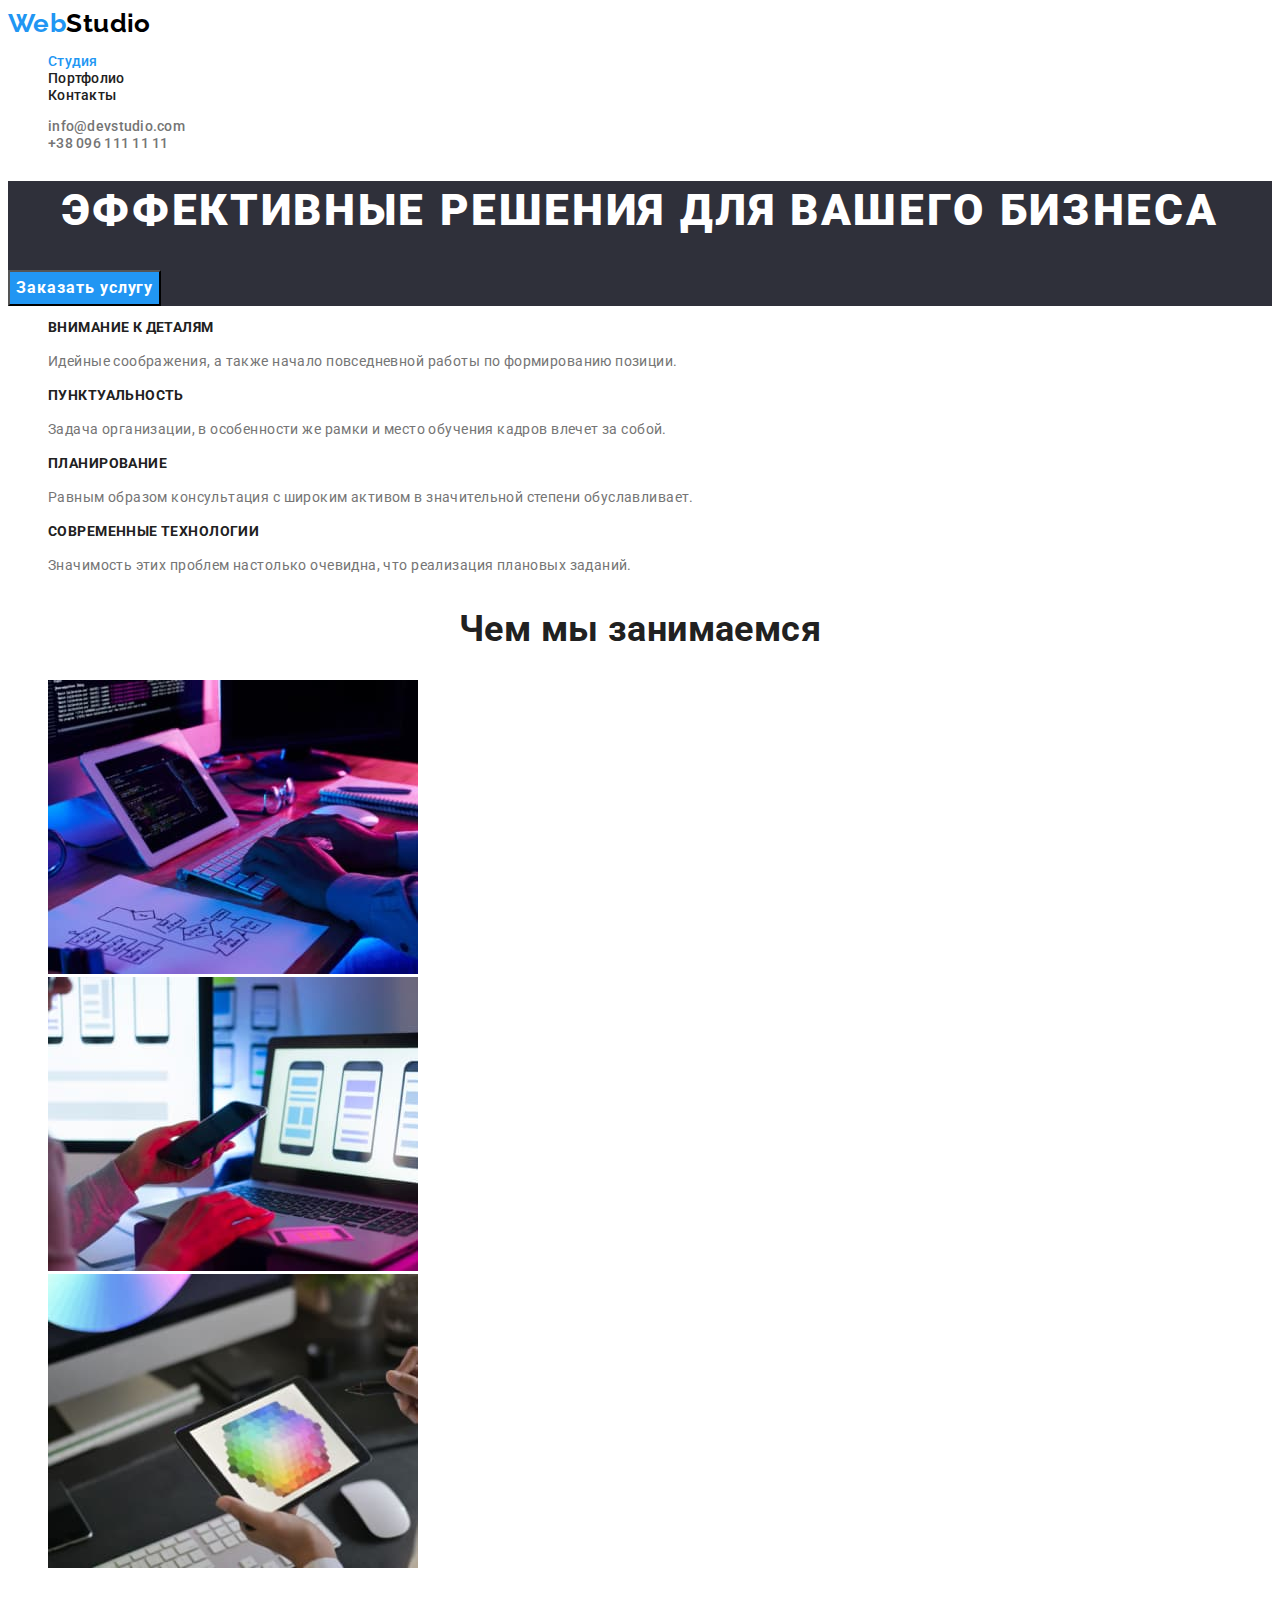
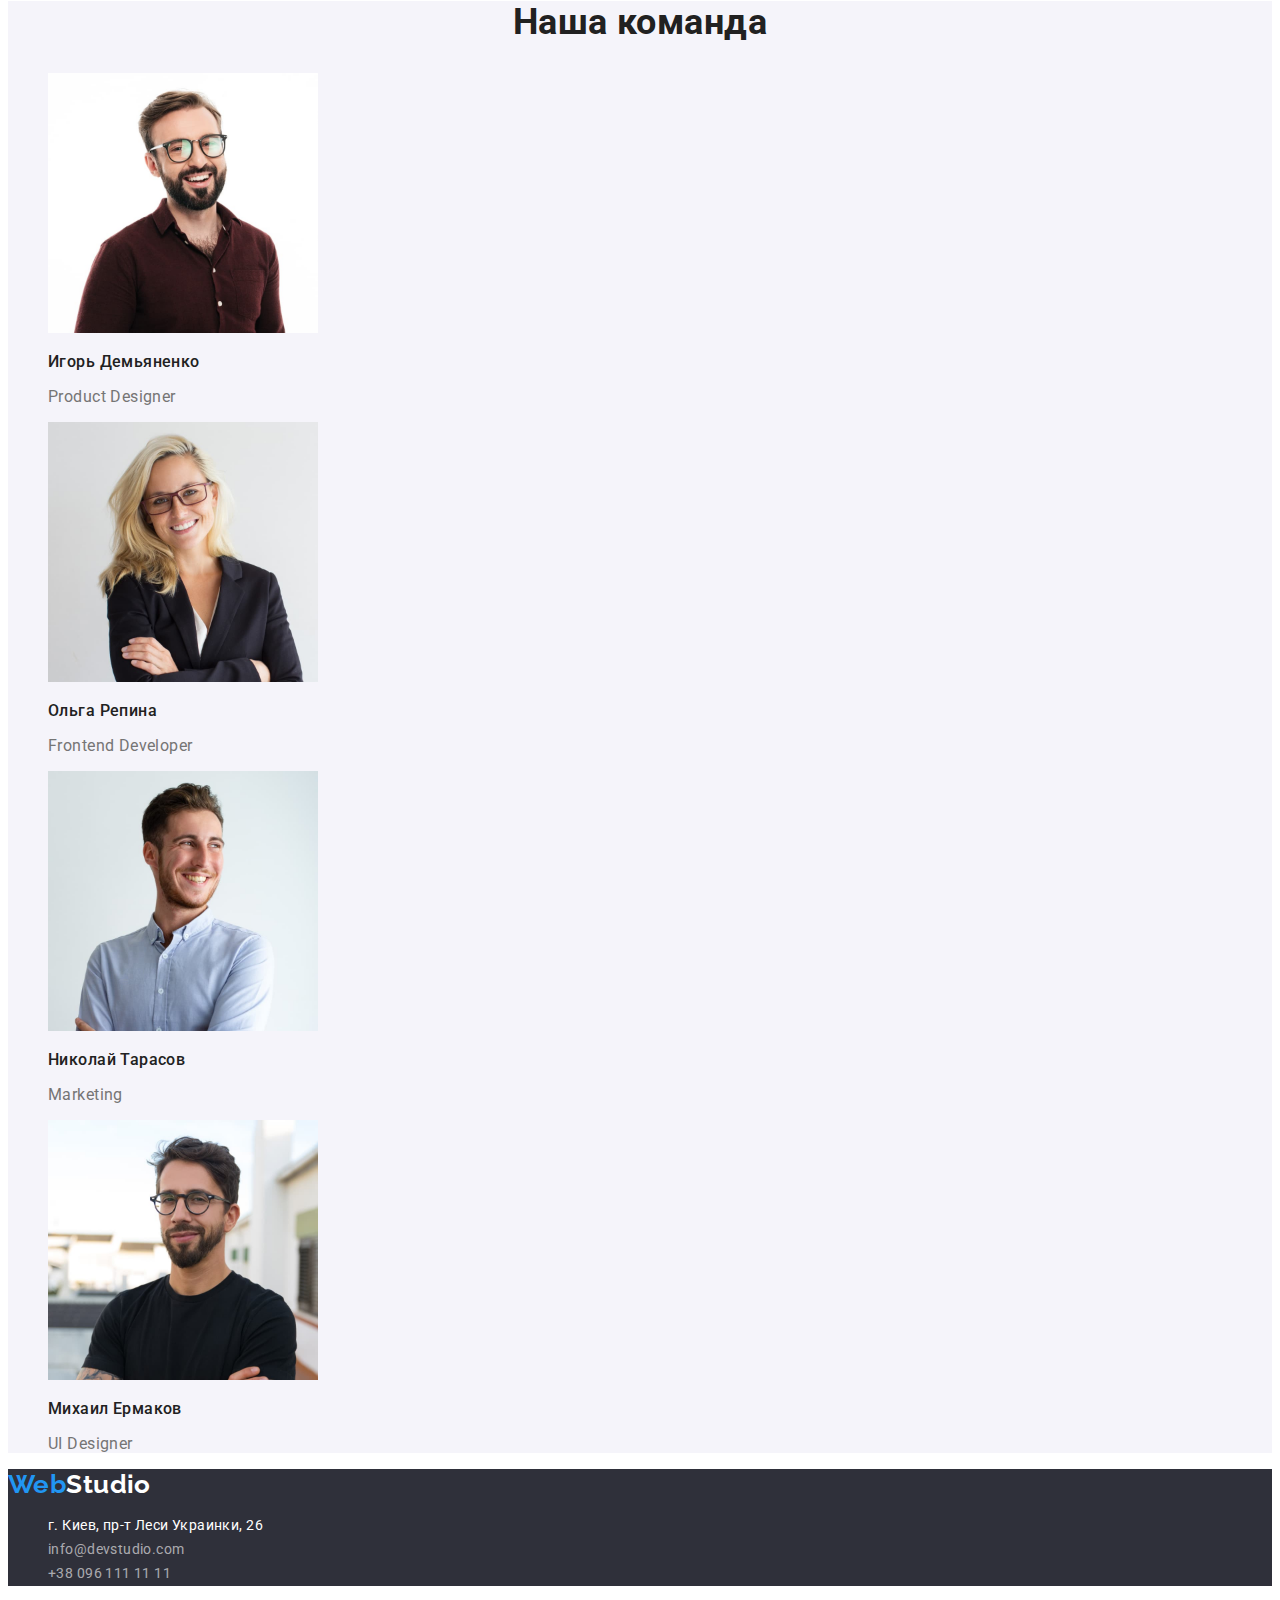
<file: index.html>
<!DOCTYPE html>
<html lang="ru">
  <head>
    <meta charset="utf-8" />
    <meta http-equiv="x-ua-compatible" content="ie=edge" />
    <meta name="viewport" content="width=device-width, initial-scale=1.0" />
    <link rel="preconnect" href="https://fonts.gstatic.com" crossorigin />
    <link
      href="https://fonts.googleapis.com/css2?family=Raleway:wght@700&family=Roboto:wght@400;500;700;900&family=Tangerine:wght@700&display=swap"
      rel="stylesheet"
    />
    <link rel="stylesheet" href="./css/style.css" />
    <title>домашнее задание №1</title>
  </head>
  <body>
    <!-- Шапка сайта -->

    <header class="page-header">
      <nav>
        <a lang="en" href="./index.html" class="logo-first"
          >Web<span class="logo-second">Studio</span></a
        >
        <ul class="site-nav">
          <li><a href="./index.html" class="link current">Студия</a></li>
          <li><a href="./portfolio.html" class="link">Портфолио</a></li>
          <li><a href="./index.html" class="link">Контакты</a></li>
        </ul>
      </nav>
      <ul class="site-link">
        <li><a lang="en" href="mailto:info@devstudio.com" class="link">info@devstudio.com</a></li>
        <li><a href="tel:+380961111111" class="link">+38 096 111 11 11</a></li>
      </ul>
    </header>

    <!-- Заказать услугу -->

    <main>
      <section class="oder">
        <h1 class="oder-title">Эффективные решения для вашего бизнеса</h1>
        <button class="oder-button" type="button">Заказать услугу</button>
      </section>

      <!-- Преимущества в работе -->

      <section class="benefit">
        <h2 class="visually-hidden">Премущества в работе</h2>
        <ul>
          <li>
            <h3 class="benefit-title">Внимание к деталям</h3>
            <p class="benefit-text">
              Идейные соображения, а также начало повседневной работы по формированию позиции.
            </p>
          </li>
          <li>
            <h3 class="benefit-title">Пунктуальность</h3>
            <p class="benefit-text">
              Задача организации, в особенности же рамки и место обучения кадров влечет за собой.
            </p>
          </li>
          <li>
            <h3 class="benefit-title">Планирование</h3>
            <p class="benefit-text">
              Равным образом консультация с широким активом в значительной степени обуславливает.
            </p>
          </li>
          <li>
            <h3 class="benefit-title">Современные технологии</h3>
            <p class="benefit-text">
              Значимость этих проблем настолько очевидна, что реализация плановых заданий.
            </p>
          </li>
        </ul>
      </section>

      <!-- Деятельность -->

      <section class="activity">
        <h2 class="activity-title">Чем мы занимаемся</h2>
        <ul>
          <li>
            <img src="./images/javaformobile.jpg" alt="Разработка ПО" width="370" height="294" />
          </li>
          <li>
            <img src="./images/icondesign.jpg" alt="Дизайн иконок" width="370" height="294" />
          </li>
          <li>
            <img src="./images/colordesign.jpg" alt="Цветовая гамма" width="370" height="294" />
          </li>
        </ul>
      </section>

      <!-- Команда -->

      <section class="team">
        <h2 class="team-title">Наша команда</h2>
        <ul>
          <li>
            <img
              src="./images/productdesigner.jpg"
              alt="Дизайнер продукту"
              width="270"
              height="260"
            />
            <h3 class="team-subtitle">Игорь Демьяненко</h3>
            <p lang="en" class="team-text">Product Designer</p>
          </li>
          <li>
            <img src="./images/frontenddeveloper.jpg" alt="Розробник" width="270" height="260" />
            <h3 class="team-subtitle">Ольга Репина</h3>
            <p lang="en" class="team-text">Frontend Developer</p>
          </li>

          <li>
            <img src="./images/marketing.jpg" alt="Маркетолог" width="270" height="260" />
            <h3 class="team-subtitle">Николай Тарасов</h3>
            <p lang="en" class="team-text">Marketing</p>
          </li>

          <li>
            <img src="./images/uidesigner.jpg" alt="Дизайнер интерфейса" width="270" height="260" />
            <h3 class="team-subtitle">Михаил Ермаков</h3>
            <p lang="en" class="team-text">UI Designer</p>
          </li>
        </ul>
      </section>
    </main>

    <!-- Контакты и адрес -->

    <footer class="footer">
      <a lang="en" href="./index.html" class="logo-first"
        >Web<span class="logo-third">Studio</span></a
      >
      <address class="contact">
        <ul>
          <li>
            <a
              href="https://goo.gl/maps/Czf4B29jXcuFBirJA"
              target="_blank"
              rel="noreferrer nofollow noopener"
              class="location-link"
              >г. Киев, пр-т Леси Украинки, 26</a
            >
          </li>
          <li>
            <a lang="en" href="mailto:info@devstudio.com" class="contact-link"
              >info@devstudio.com</a
            >
          </li>
          <li><a href="tel:+380961111111" class="contact-link">+38 096 111 11 11</a></li>
        </ul>
      </address>
    </footer>
  </body>
</html>
</file>
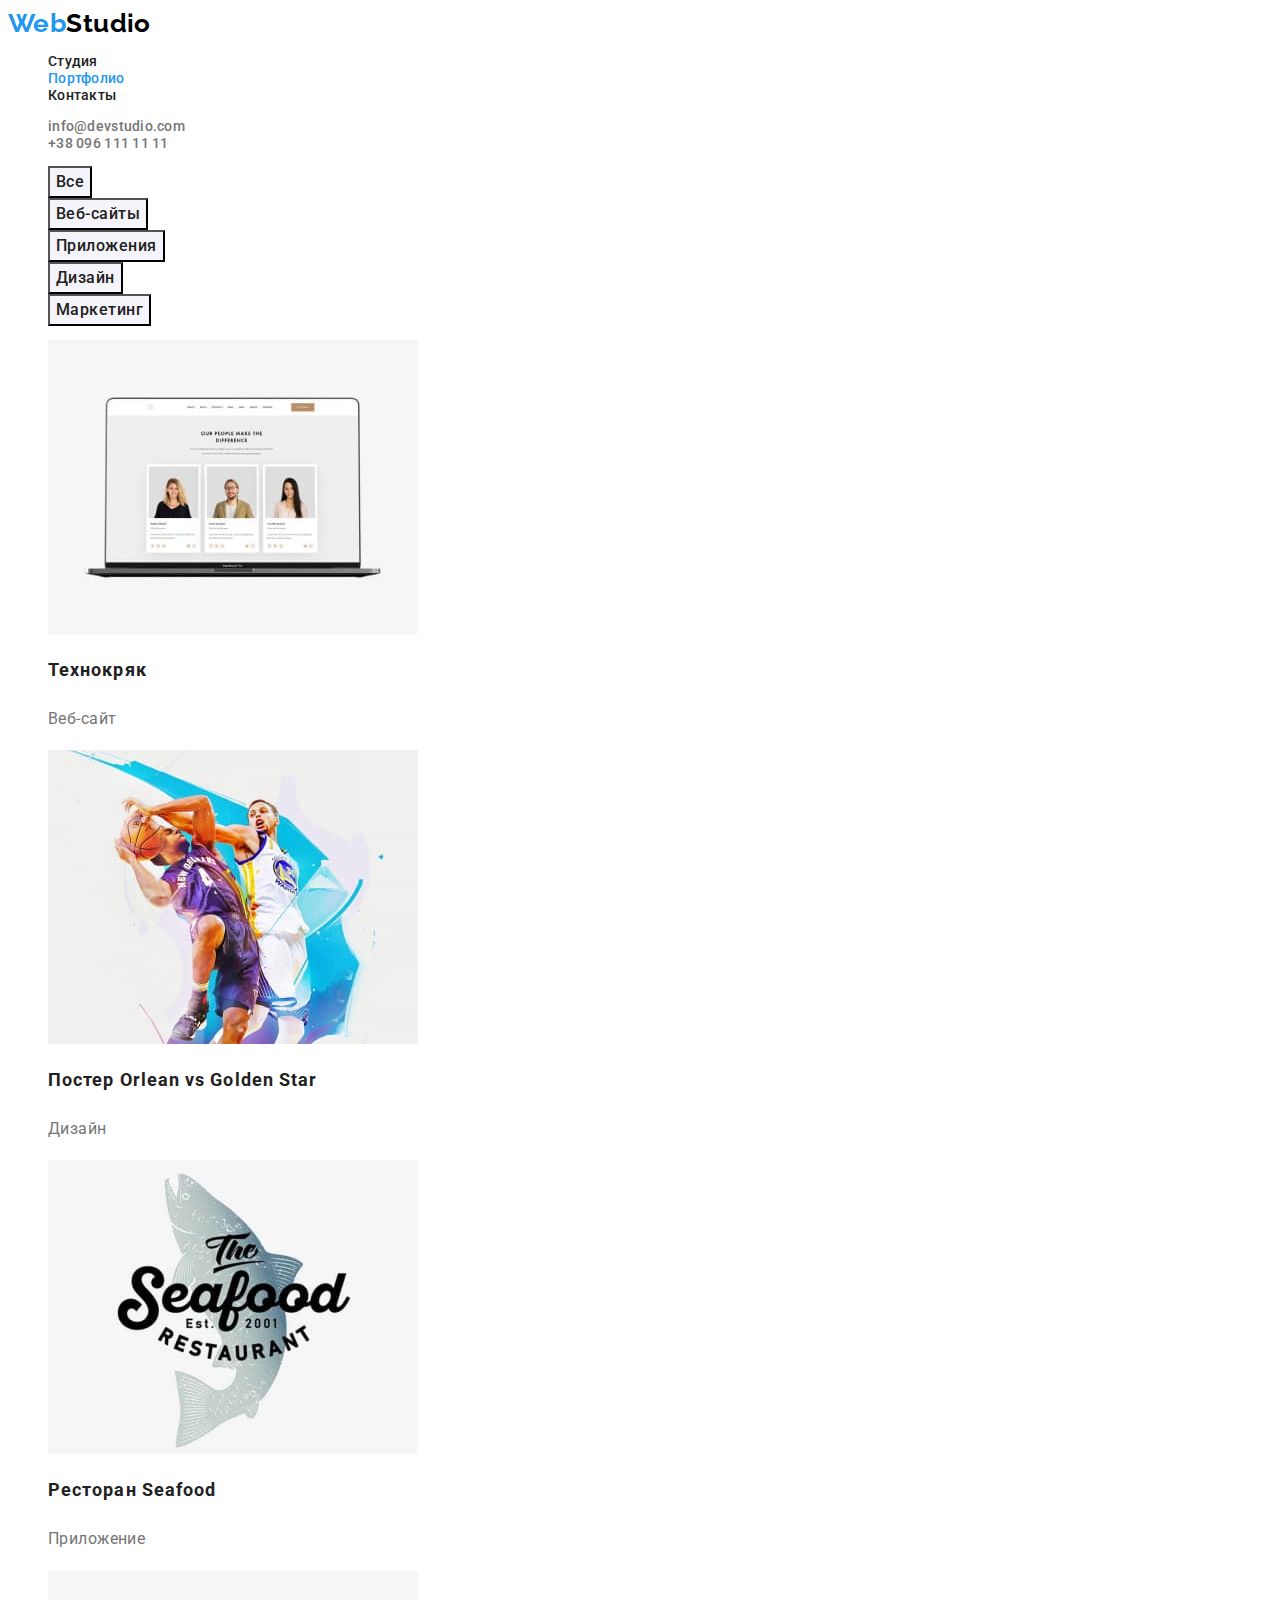
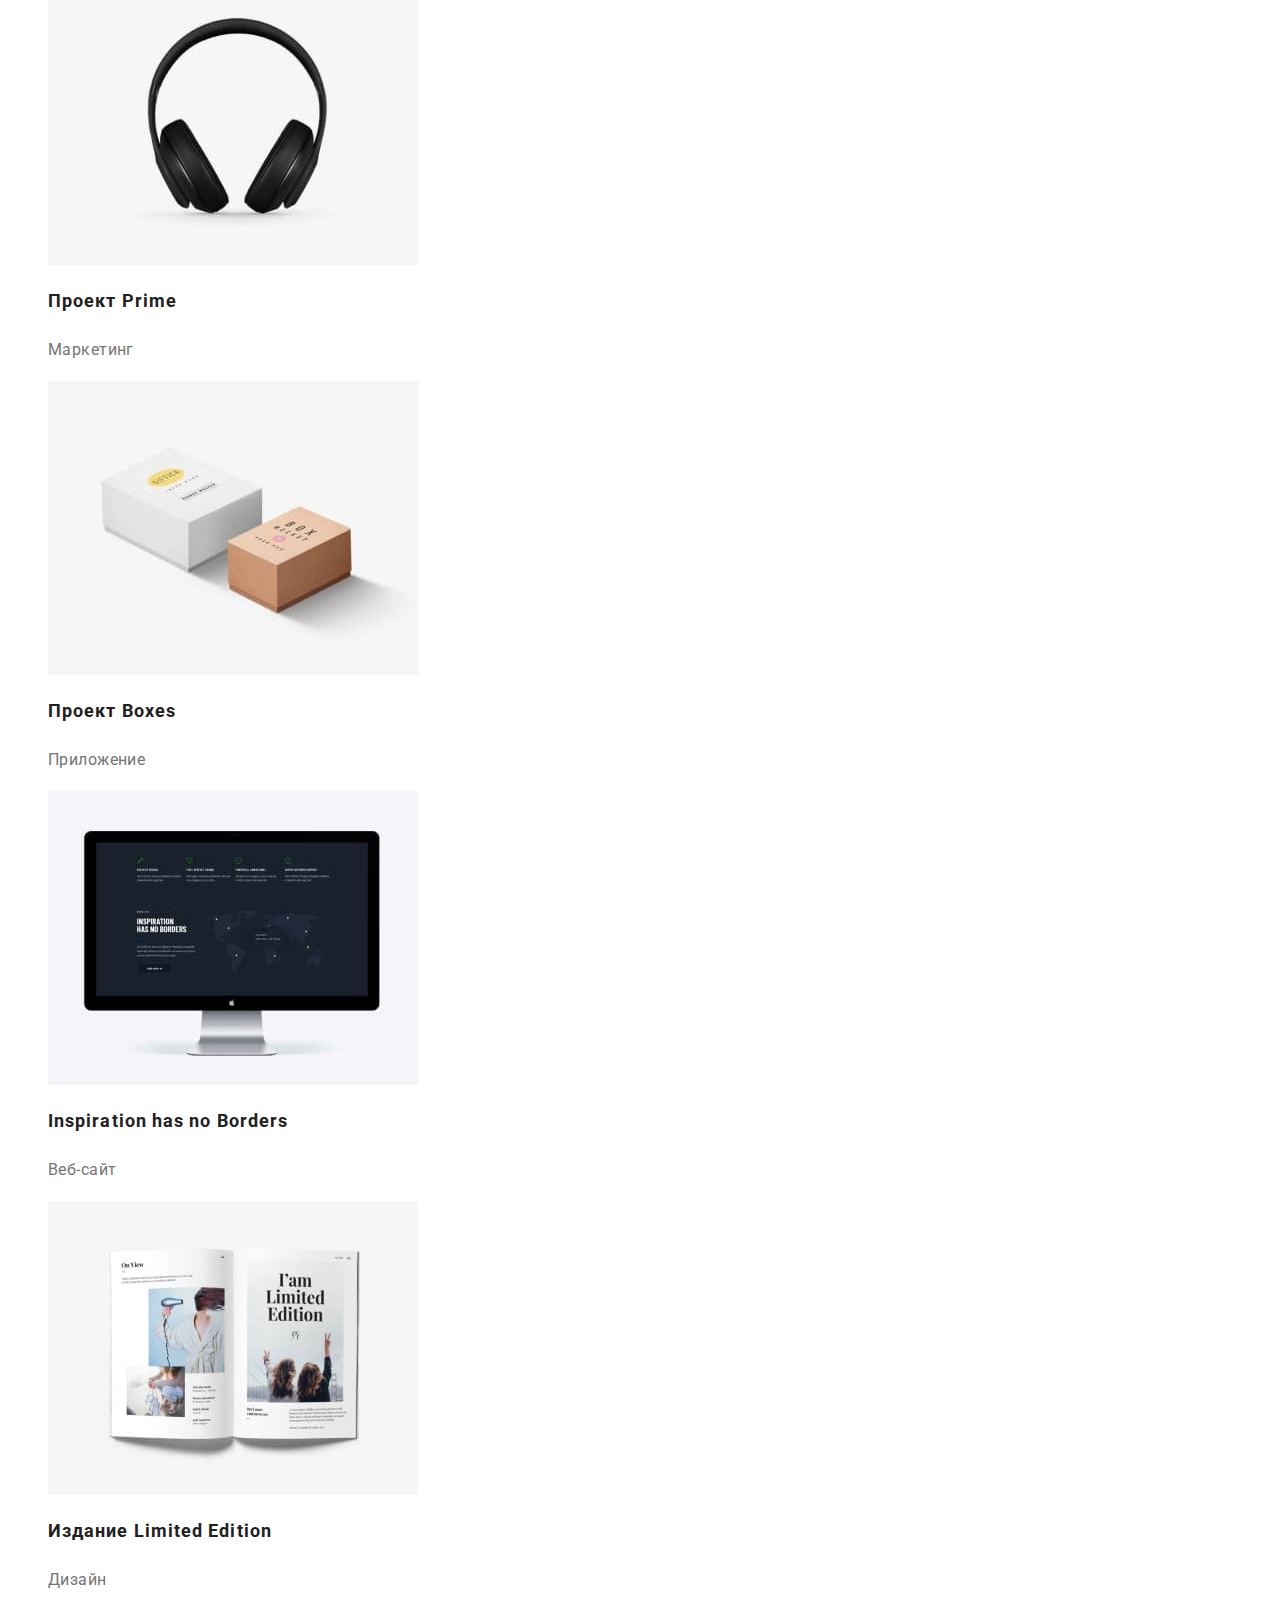
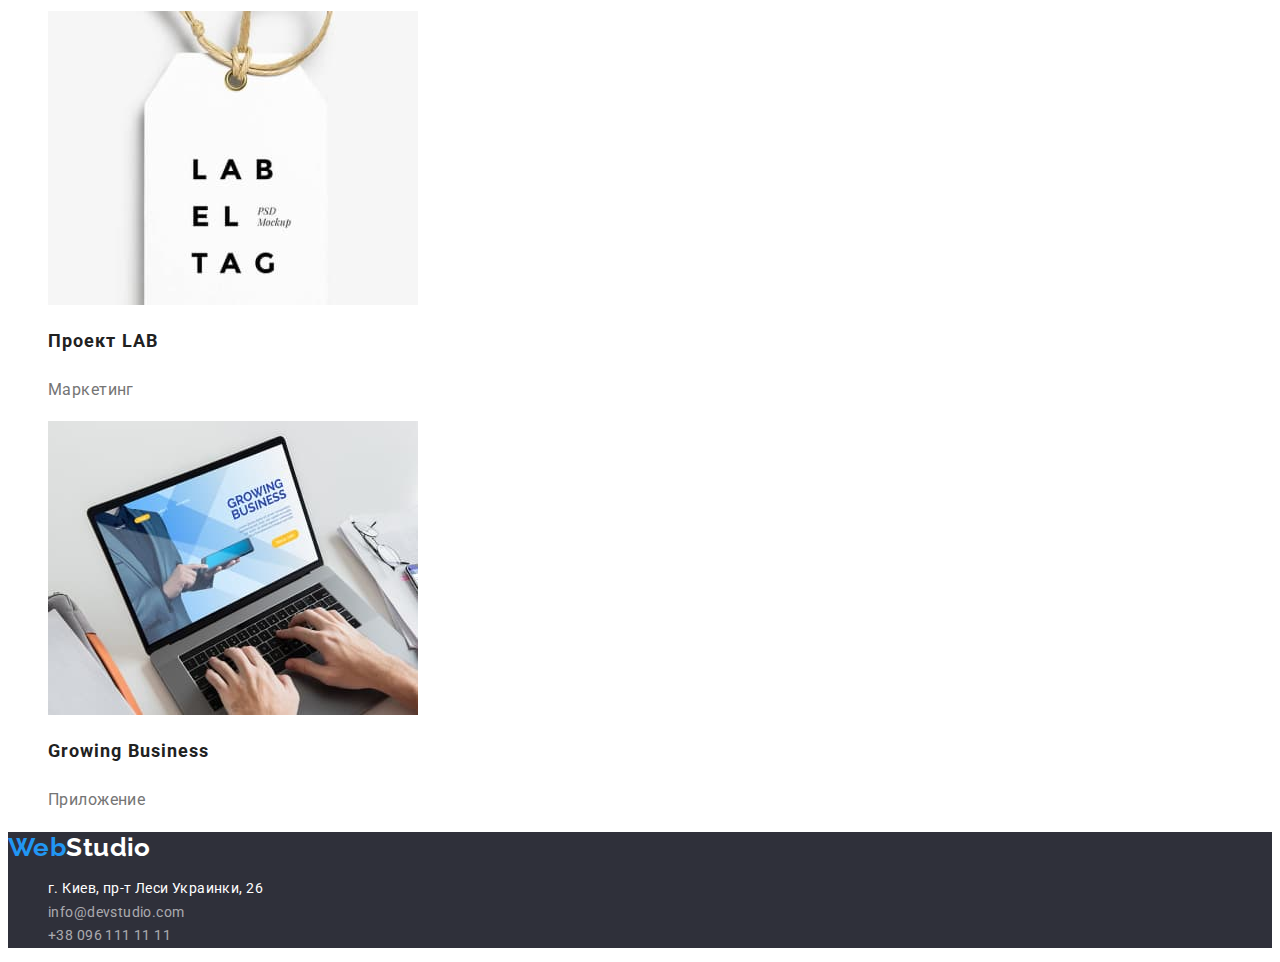
<file: portfolio.html>
<!DOCTYPE html>
<html lang="ru">
  <head>
    <meta charset="utf-8" />
    <meta http-equiv="x-ua-compatible" content="ie=edge" />
    <meta name="viewport" content="width=device-width, initial-scale=1.0" />
    <link rel="preconnect" href="https://fonts.gstatic.com" crossorigin />
    <link
      href="https://fonts.googleapis.com/css2?family=Raleway:wght@700&family=Roboto:wght@400;500;700;900&family=Tangerine:wght@700&display=swap"
      rel="stylesheet"
    />
    <link rel="stylesheet" href="./css/style.css" />
    <title>домашнее задание #2</title>
  </head>
  <body>
    <!-- Шапка страницы Портфолио -->
    <header class="page-header">
      <nav>
        <a lang="en" href="./index.html" class="logo-first"
          >Web<span class="logo-second">Studio</span></a
        >
        <ul class="site-nav">
          <li><a href="./index.html" class="link">Студия</a></li>
          <li><a href="./portfolio1.html" class="link current">Портфолио</a></li>
          <li><a href="./index.html" class="link">Контакты</a></li>
        </ul>
      </nav>
      <ul class="site-link">
        <li><a lang="en" href="mailto:info@devstudio.com" class="link">info@devstudio.com</a></li>
        <li><a href="tel:+380961111111" class="link">+38 096 111 11 11</a></li>
      </ul>
    </header>

    <!-- Услуги компании -->
    <main>
      <section class="portfolio">
        <h1 class="visually-hidden">Услуги компании</h1>
        <ul>
          <li><button class="portfolio-button" type="button">Все</button></li>
          <li><button class="portfolio-button" type="button">Веб-сайты</button></li>
          <li><button class="portfolio-button" type="button">Приложения</button></li>
          <li><button class="portfolio-button" type="button">Дизайн</button></li>
          <li><button class="portfolio-button" type="button">Маркетинг</button></li>
        </ul>
        <ul>
          <li>
            <a href="" class="portfolio-link"
              ><img src="./images/technoquack.jpg" width="370" height="294" alt="технокряк" />
              <h2 class="portfolio-title">Технокряк</h2>
              <p class="portfolio-text">Веб-сайт</p></a
            >
          </li>
          <li>
            <a href="" class="portfolio-link"
              ><img
                src="./images/poster.jpg"
                width="370"
                height="294"
                alt="постер с баскетболистами"
              />
              <h2 class="portfolio-title">Постер <span lang="en">Orlean vs Golden Star</span></h2>
              <p class="portfolio-text">Дизайн</p></a
            >
          </li>
          <li>
            <a href="" class="portfolio-link"
              ><img src="./images/seafood.jpg" width="370" height="294" alt="логотип ресторан" />
              <h2 class="portfolio-title">Ресторан <span lang="en">Seafood</span></h2>
              <p class="portfolio-text">Приложение</p></a
            >
          </li>
          <li>
            <a href="" class="portfolio-link"
              ><img src="./images/prime.jpg" width="370" height="294" alt="наушники" />
              <h2 class="portfolio-title">Проект <span lang="en">Prime</span></h2>
              <p class="portfolio-text">Маркетинг</p></a
            >
          </li>
          <li>
            <a href="" class="portfolio-link"
              ><img src="./images/boxes.jpg" width="370" height="294" alt="две коробки" />
              <h2 class="portfolio-title">Проект <span lang="en">Boxes</span></h2>
              <p class="portfolio-text">Приложение</p></a
            >
          </li>
          <li>
            <a href="" class="portfolio-link"
              ><img
                src="./images/noborders.jpg"
                width="370"
                height="294"
                alt="дизайн веб-сайта на мониторе"
              />
              <h2 lang="en" class="portfolio-title">Inspiration has no Borders</h2>
              <p class="portfolio-text">Веб-сайт</p></a
            >
          </li>
          <li>
            <a href="" class="portfolio-link"
              ><img src="./images/magazine.jpg" width="370" height="294" alt="дизайн журнала" />
              <h2 class="portfolio-title">Издание <span lang="en">Limited Edition</span></h2>
              <p class="portfolio-text">Дизайн</p></a
            >
          </li>
          <li>
            <a href="" class="portfolio-link"
              ><img src="./images/lab.jpg" width="370" height="294" alt="дизайн бирки на одежду" />
              <h2 class="portfolio-title">Проект <span lang="en">LAB</span></h2>
              <p class="portfolio-text">Маркетинг</p></a
            >
          </li>
          <li>
            <a href="" class="portfolio-link"
              ><img
                src="./images/growingbusiness.jpg"
                width="370"
                height="294"
                alt="дазайн приложения на ноутбуке"
              />
              <h2 lang="en" class="portfolio-title">Growing Business</h2>
              <p class="portfolio-text">Приложение</p></a
            >
          </li>
        </ul>
      </section>
    </main>
    <footer class="footer">
      <a lang="en" href="./index.html" class="logo-first"
        >Web<span class="logo-third">Studio</span></a
      >
      <address class="contact">
        <ul>
          <li>
            <a
              href="https://goo.gl/maps/Czf4B29jXcuFBirJA"
              target="_blank"
              rel="noreferrer nofollow noopener"
              class="location-link"
              >г. Киев, пр-т Леси Украинки, 26</a
            >
          </li>
          <li>
            <a lang="en" href="mailto:info@devstudio.com" class="contact-link"
              >info@devstudio.com</a
            >
          </li>
          <li><a href="tel:+380961111111" class="contact-link">+38 096 111 11 11</a></li>
        </ul>
      </address>
    </footer>
  </body>
</html>
</file>
<file: css/style.css>
:root {
  --primary-text-color: #212121;
  --secondary-text-color: #757575;
  --oder-text-color: #ffffff;
  --primary-button-text-color: #ffffff;
  --secondary-button-text-color: #212121;
  --footer-location-color: #ffffff;
  --footer-contact-link-color: rgba(255, 255, 255, 0.6);

  --primary-bg-color: #ffffff;
  --oder-bg-color: #2f303a;
  --team-bg-color: #f5f4fa;
  --footer-bg-color: #2f303a;

  --primary-button-bg-color: #2196f3;
  --secondary-button-bg-color: #f5f4fa;
  --oder-batton-bg-color: #188ce8;

  --primary-accent-color: #2196f3;

  --first-logo-color: #2196f3;
  --second-logo-color: #000000;
  --third-logo-color: #ffffff;
}

/* General style */

body {
  color: var(--primary-text-color);
  background-color: var(--primary-bg-color);
  font-family: 'Roboto', sans-serif;
  font-size: 14px;
  letter-spacing: 0.03em;
}
ul {
  list-style: none;
}
address {
  font-style: normal;
}

/* Header */

.logo-first {
  color: var(--first-logo-color);

  font-family: 'Raleway';
  font-style: normal;
  font-weight: 700;
  font-size: 26px;
  line-height: 1.19;
  text-decoration: none;
}
.logo-second {
  color: var(--second-logo-color);
}
.page-header .link {
  color: var(--primary-text-color);

  font-style: normal;
  font-weight: 500;
  line-height: 1.14;
  letter-spacing: 0.02em;
  text-decoration: none;
}
.site-link .link {
  color: var(--secondary-text-color);
}
.page-header .link:hover,
.page-header .link:focus {
  color: var(--primary-accent-color);
}
.page-header .link.current {
  color: var(--primary-accent-color);
}

/* Index.HTML. Main-section-oder */

.oder {
  background-color: var(--oder-bg-color);
}
.oder-title {
  color: var(--oder-text-color);

  font-style: normal;
  font-weight: 900;
  font-size: 44px;
  line-height: 1.36;
  text-align: center;
  letter-spacing: 0.06em;
  text-transform: uppercase;
}
.oder-button {
  color: var(--primary-button-text-color);
  background-color: var(--primary-button-bg-color);

  font-style: normal;
  font-weight: 700;
  font-family: inherit;
  font-size: 16px;
  line-height: 1.87;
  display: flex;
  align-items: center;
  text-align: center;
  letter-spacing: 0.06em;
  cursor: pointer;
}
.oder-button:hover,
.oder-button:focus {
  color: var(--secondary-button-text-color);
  background-color: var(--oder-batton-bg-color);
}

/* Main-section-benefit */

.visually-hidden {
  position: absolute;
  width: 1px;
  height: 1px;
  margin: -1px;
  border: 0;
  padding: 0;

  white-space: nowrap;
  clip-path: inset(100%);
  clip: rect(0 0 0 0);
  overflow: hidden;
}
.benefit-title {
  color: var(--primary-text-color);

  font-style: normal;
  font-weight: 700;
  font-size: 14px;
  line-height: 1.14;
  text-transform: uppercase;
}
.benefit-text {
  color: var(--secondary-text-color);

  line-height: 1.71;
}

/* Main-section-activity */

.activity-title {
  color: var(--primary-text-color);

  font-style: normal;
  font-weight: 700;
  font-size: 36px;
  line-height: 1.17;
  text-align: center;
}

/* Main-section-team */

.team {
  background-color: var(--team-bg-color);
}
.team-link {
  text-decoration: none;
}
.team-title {
  color: var(--primary-text-color);

  font-style: normal;
  font-weight: 700;
  font-size: 36px;
  line-height: 1.17;
  text-align: center;
}
.team-subtitle {
  color: var(--primary-text-color);

  font-weight: 500;
  font-size: 16px;
  line-height: 1.19;
}
.team-text {
  color: var(--secondary-text-color);

  font-size: 16px;
  line-height: 1.19;
}

/* Footer */

.footer {
  background-color: var(--footer-bg-color);
}
.logo-third {
  color: var(--footer-location-color);
}
.location-link {
  color: var(--footer-location-color);

  font-weight: 400;
  line-height: 1.71;
  text-decoration: none;
}
.location-link:hover,
.location-link:focus {
  color: var(--primary-accent-color);
}
.contact-link {
  color: var(--footer-contact-link-color);

  font-weight: 400;
  line-height: 1.71;
  text-decoration: none;
}
.contact-link:hover,
.contact-link:focus {
  color: var(--primary-accent-color);
}

/* Portfolio.HTML. Main-section-portfolio*/

.portfolio-button {
  color: var(--secondary-button-text-color);
  background-color: var(--secondary-button-bg-color);

  font-weight: 500;
  font-size: 16px;
  font-family: inherit;
  line-height: 1.63;
  text-align: center;
  letter-spacing: 0.03em;
  cursor: pointer;
}
.portfolio-button:hover,
.portfolio-button:focus {
  color: var(--primary-button-text-color);
  background-color: var(--primary-button-bg-color);
}
.portfolio-link {
  text-decoration: none;
}
.portfolio-title {
  color: var(--primary-text-color);

  font-weight: 700;
  font-size: 18px;
  line-height: 2;
  letter-spacing: 0.06em;
}
.portfolio-text {
  color: var(--secondary-text-color);

  font-size: 16px;
  line-height: 1.89;
}
</file>
